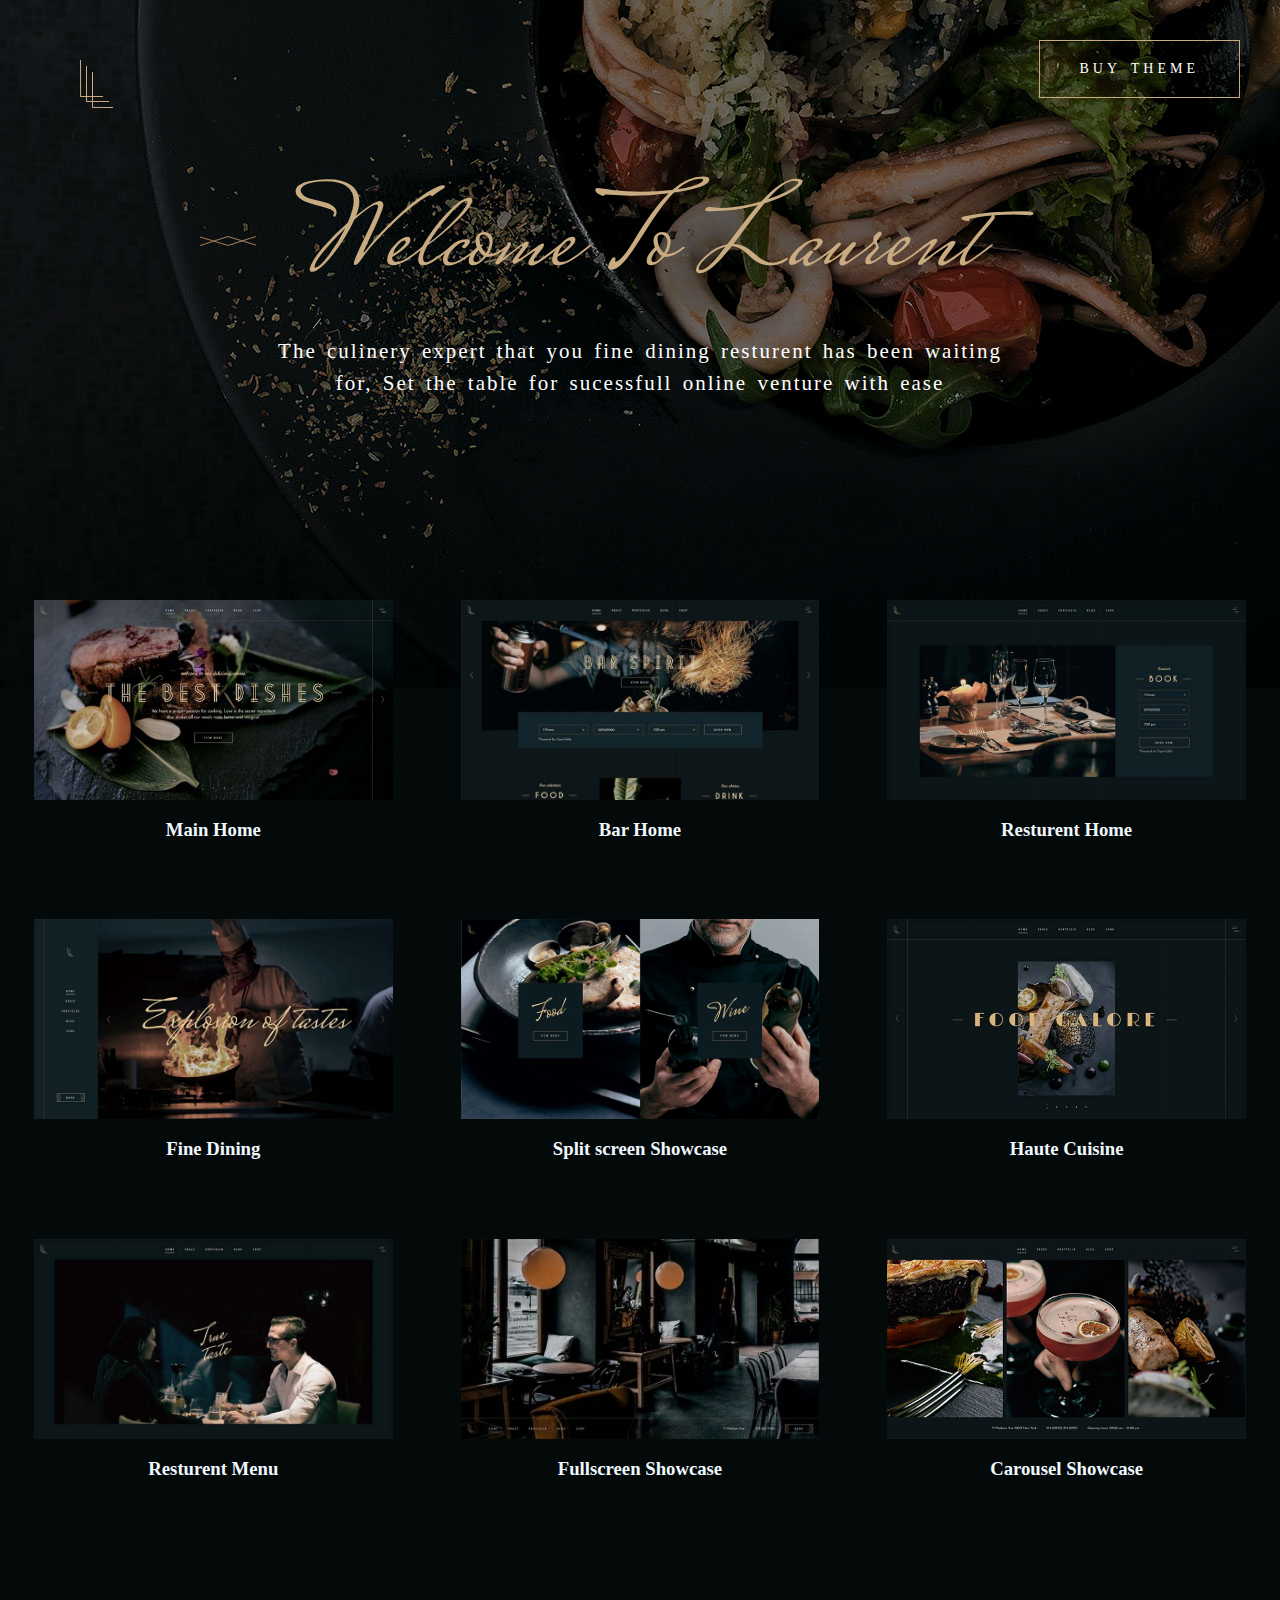
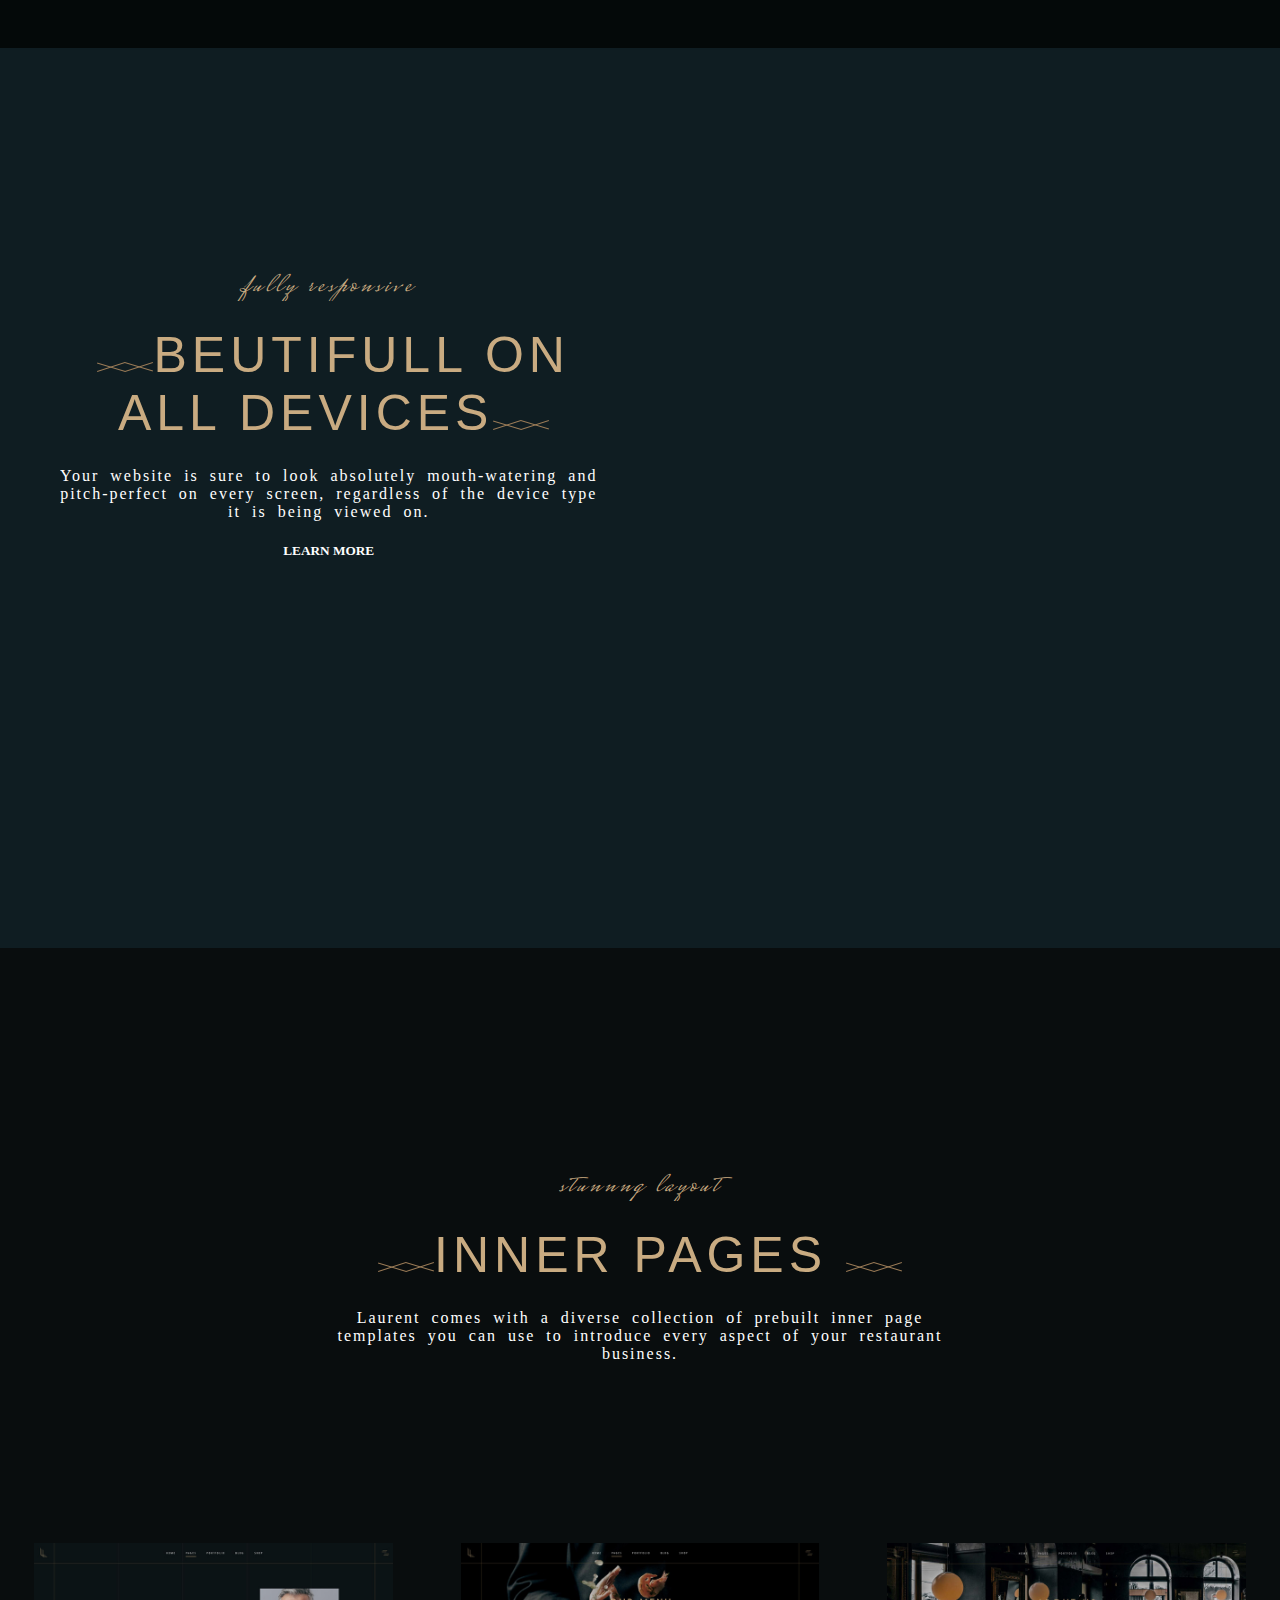
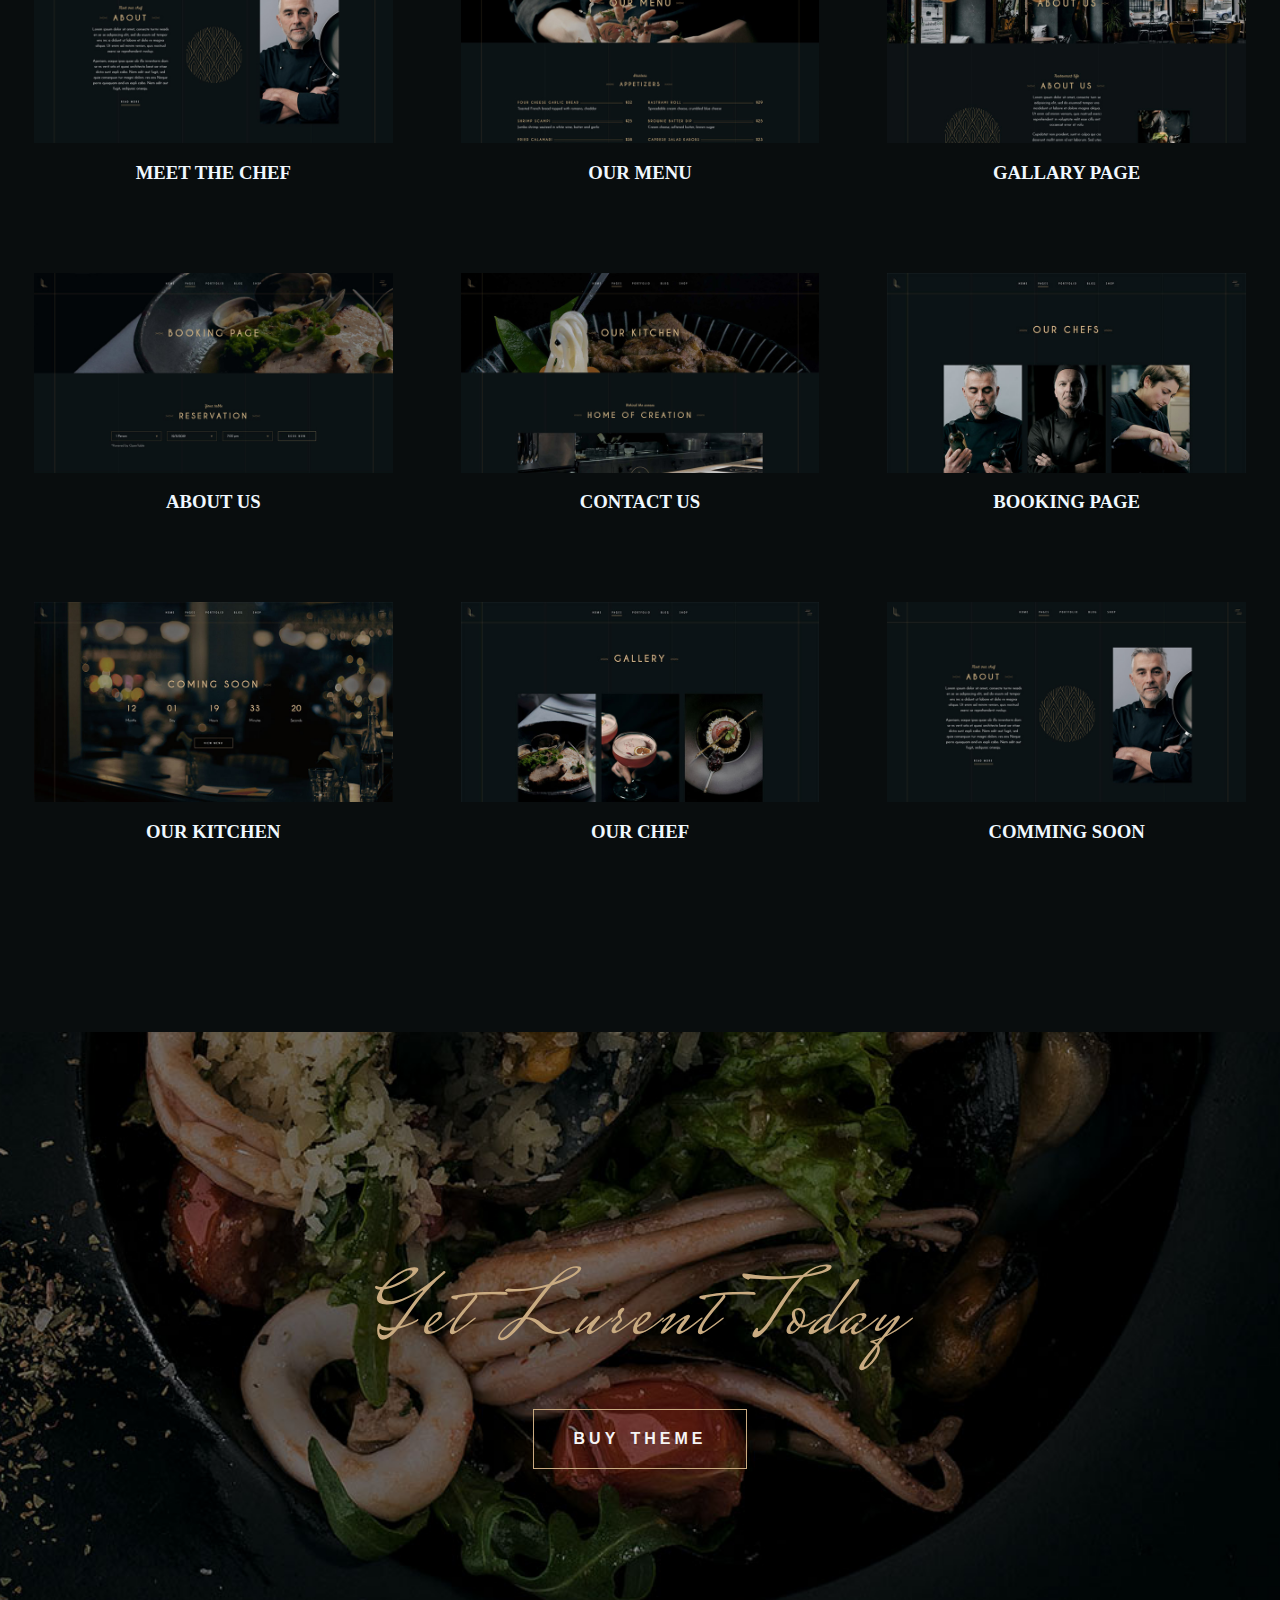
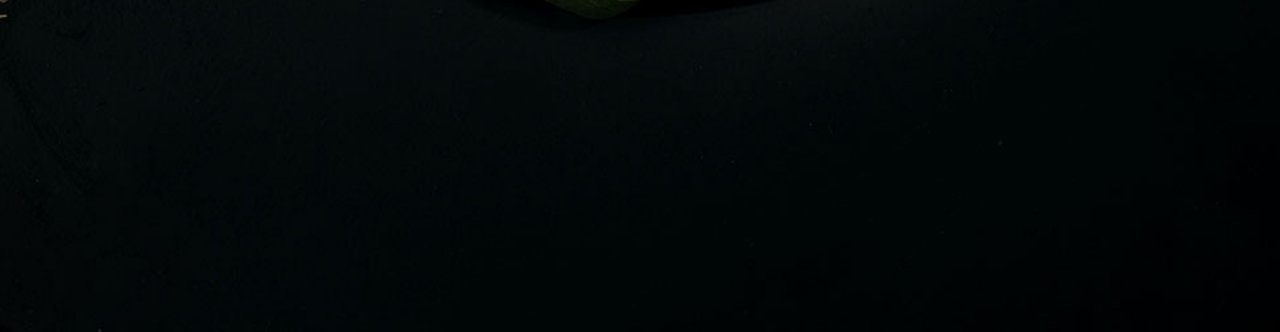
<file: index.html>
<!DOCTYPE html>
<html lang="en">
  <head>
    <title>resturent</title>
    <link rel="icon" type="image/x-icon" href="./assets/favicon.ico" />
    <meta charset="utf-8" />
    <meta name="viewport" content="width=device-width, initial-scale=1" />
    <link rel="stylesheet" href="resturent.css">
  </head>

  <body>
   <main>
    <img  class=" logo" src="logo.png">
    <a class="mbtn" href="#">buy theme</a>
    <div>
        <img  class=" logo2" src="logo2.png">
        <div class="textbox">
          <h1> welcome to laurent</h1> 
          <p class ="pera1">The culinery expert that you fine dining resturent has been waiting<br> for, Set the table for sucessfull online venture with ease</p>
        </div> 
    </div>
   <div class="container">
      <div class="details">
        <div class="box1"></div>
        <div class="text"><h3 style="color:aliceblue;text-align: center; cursor: pointer;">Main Home</h3></div>
    </div>
    <div class="details">
      <div class="box2"></div>
      <div class="text"><h3 style="color:aliceblue;text-align: center;">Bar Home</h3></div>
  </div>
  <div class="details">
    <div class="box3"></div>
    <div class="text"><h3 style="color:aliceblue;text-align: center;">Resturent Home</h3></div>
</div>

   </div>
   <div class="container container2">
    <div class="details">
      <div class="box4"></div>
      <div class="text"><h3 style="color:aliceblue;text-align: center; cursor: pointer;">Fine Dining</h3></div>
  </div>
  <div class="details">
    <div class="box5"></div>
    <div class="text"><h3 style="color:aliceblue;text-align: center;">Split screen Showcase</h3></div>
</div>
<div class="details">
  <div class="box6"></div>
  <div class="text"><h3 style="color:aliceblue;text-align: center;">Haute Cuisine</h3></div>
</div>

 </div>
 <div class="container  container2 container3">
  <div class="details">
    <div class="box7"></div>
    <div class="text"><h3 style="color:aliceblue;text-align: center; cursor: pointer;">Resturent Menu</h3></div>
</div>
<div class="details">
  <div class="box8"></div>
  <div class="text"><h3 style="color:aliceblue;text-align: center;">Fullscreen Showcase</h3></div>
</div>
<div class="details">
<div class="box9"></div>
<div class="text"><h3 style="color:aliceblue;text-align: center;">Carousel Showcase</h3></div>
</div>

</div>
</main>
<div class="second" >
 
  
 
  
  <div class="data"  >

    <span>fully responsive</span>
    
    <h2 style="margin-left: 10px;"><img  src="logo2.png">BEUTIFULL ON <br> ALL DEVICES<img src="logo2.png"></h2>
    <P>
      Your website is sure to look absolutely mouth-watering and <br>pitch-perfect on every screen, regardless of the device type<br> it is being viewed on.</P>
     <h5>LEARN MORE</h5>
    </div>
</div>
<div class="third1">
    <span>stunnng layout</span>
    <h2> <img  src="logo2.png">INNER PAGES <img  src="logo2.png"></h2>
    <p>Laurent comes with a diverse collection of prebuilt inner page <br>templates you can use to introduce every aspect of your restaurant <br>business.</p>

<div class="container">
  <div class="details">
    <div class="box10"></div>
    <div class="text"><h3 style="color:aliceblue;text-align: center; cursor: pointer;">MEET THE CHEF</h3></div>
</div>
<div class="details">
  <div class="box11"></div>
  <div class="text"><h3 style="color:aliceblue;text-align: center; cursor: pointer;">OUR MENU</h3></div>
</div>
<div class="details">
  <div class="box12"></div>
  <div class="text"><h3 style="color:aliceblue;text-align: center; cursor: pointer;">GALLARY PAGE</h3></div>
</div>

</div>
<div class="col">
  <div class="details">
    <div class="box13"></div>
    <div class="text"><h3 style="color:aliceblue;text-align: center; cursor: pointer;">ABOUT US</h3></div>
</div>
<div class="details">
  <div class="box14"></div>
  <div class="text"><h3 style="color:aliceblue;text-align: center; cursor: pointer;">CONTACT US</h3></div>
</div>
<div class="details">
  <div class="box15"></div>
  <div class="text"><h3 style="color:aliceblue;text-align: center; cursor: pointer;">BOOKING PAGE</h3></div>
</div>

</div>
<div class="col cola">
  <div class="details">
    <div class="box16"></div>
    <div class="text"><h3 style="color:aliceblue;text-align: center; cursor: pointer;">OUR KITCHEN</h3></div>
</div>
<div class="details">
  <div class="box17"></div>
  <div class="text"><h3 style="color:aliceblue;text-align: center; cursor: pointer;">OUR CHEF</h3></div>
</div>
<div class="details ">
  <div class="box18"></div>
  <div class="text"><h3 style="color:aliceblue;text-align: center; cursor: pointer;">COMMING SOON</h3></div>
</div>

</div>

<DIV class="lastimg">
  <div >
    <h4  class="myh4 " >get lurent today</h4>
    
  </div>
  
  <button CLASS="btn mbtn">BUY THEME</button>
  
</DIV>

  
 </body>
</html>
</file>
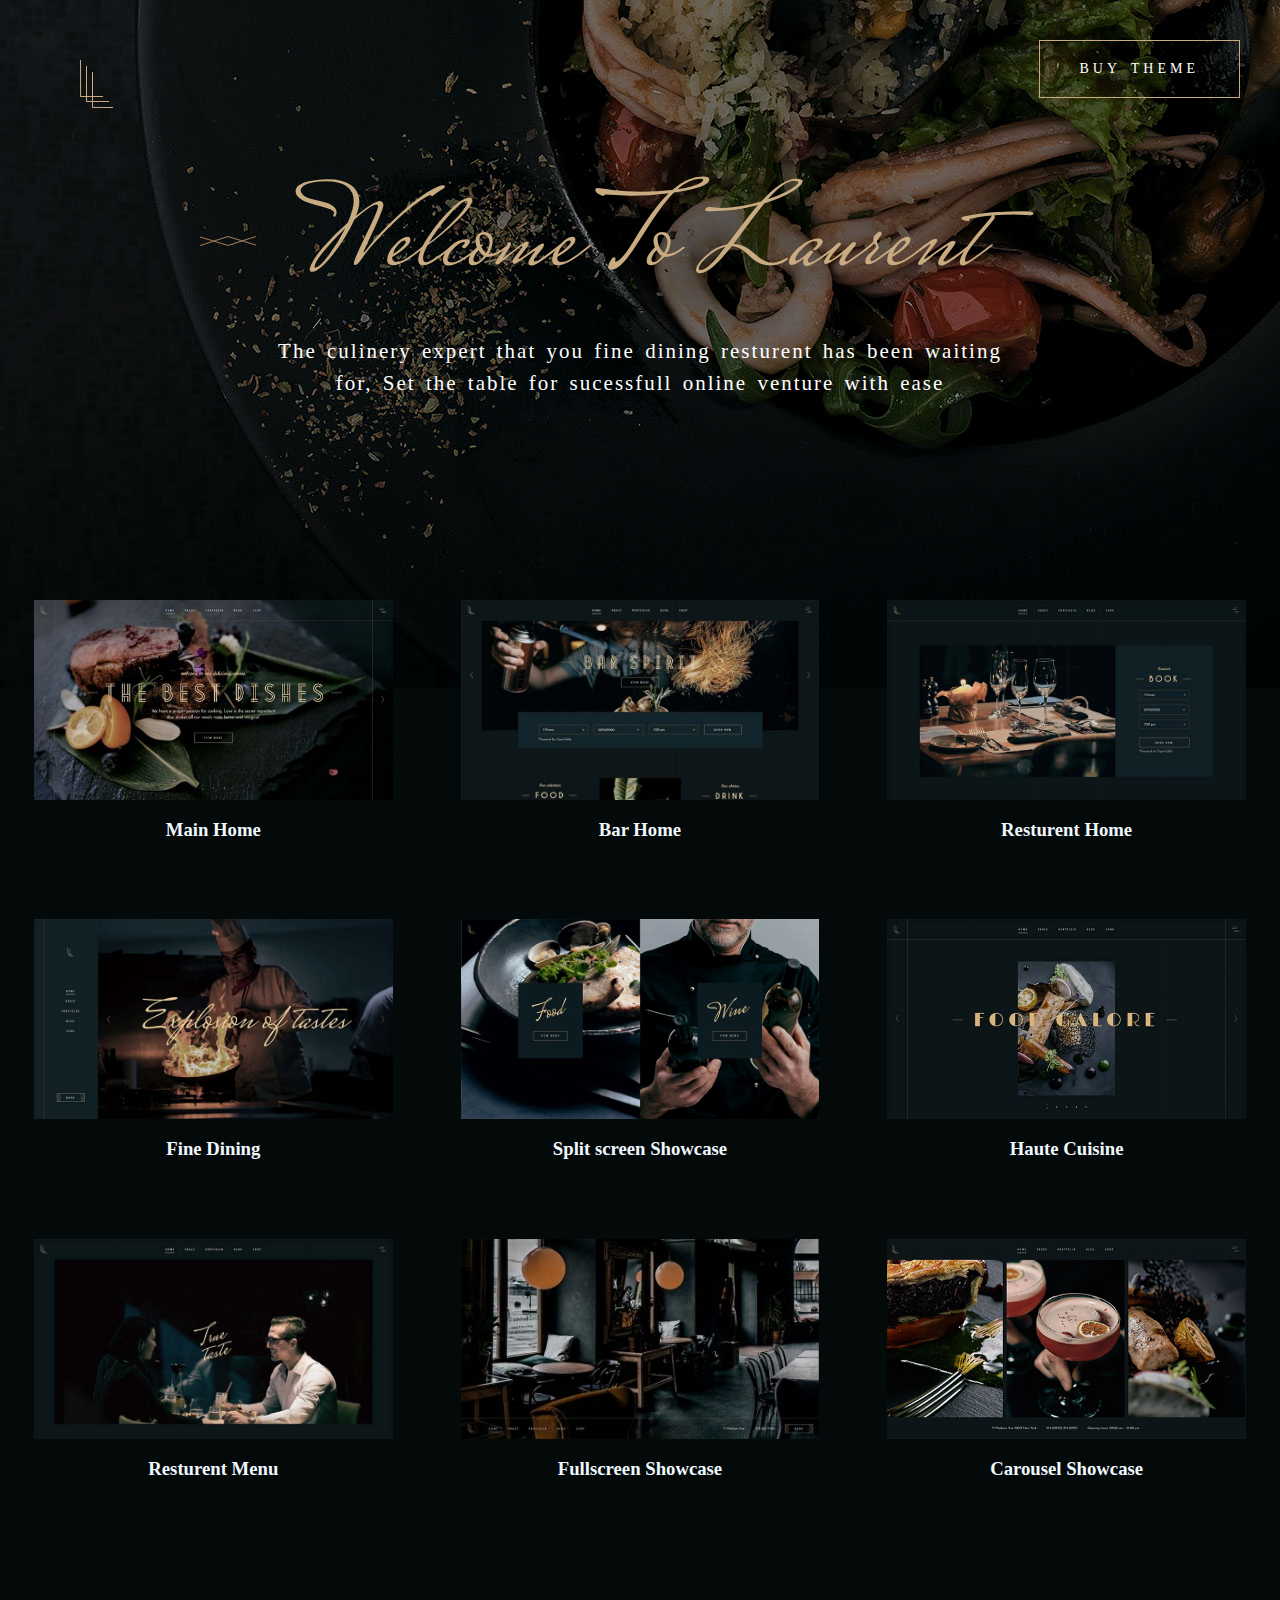
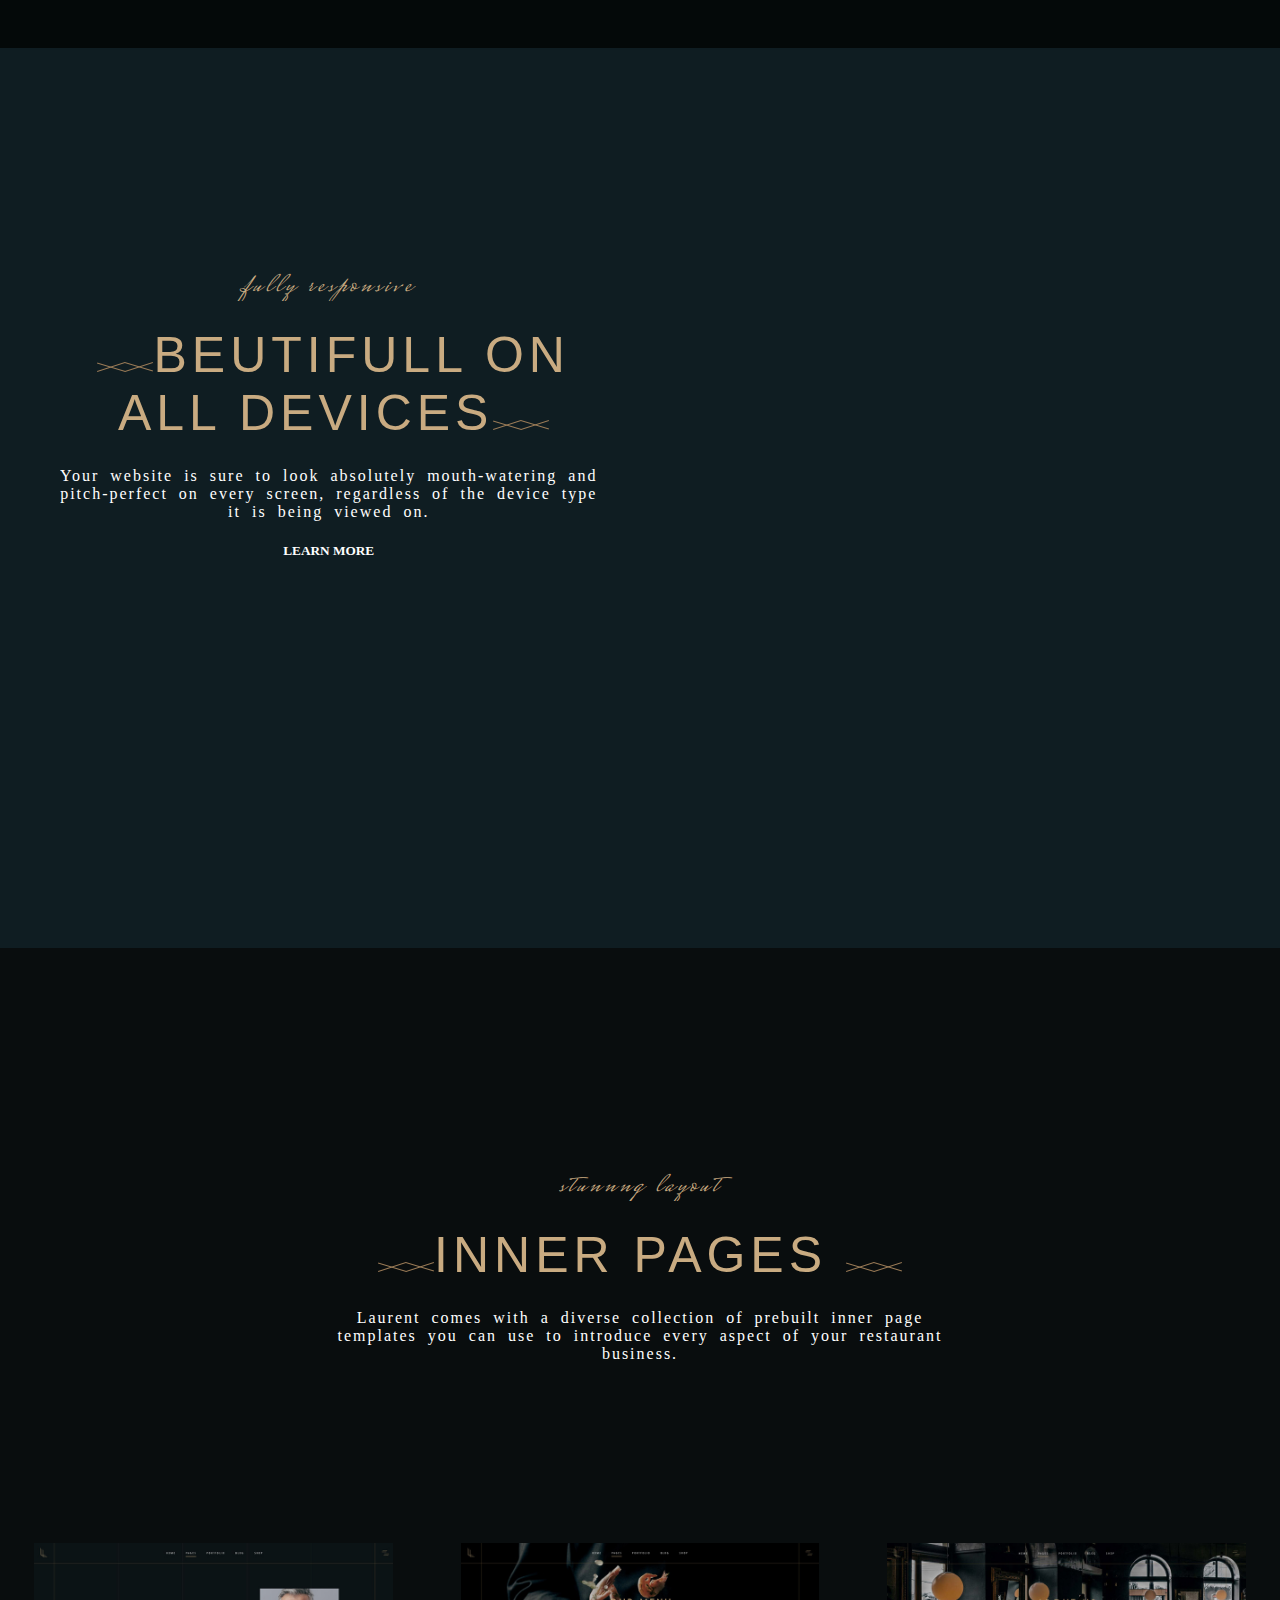
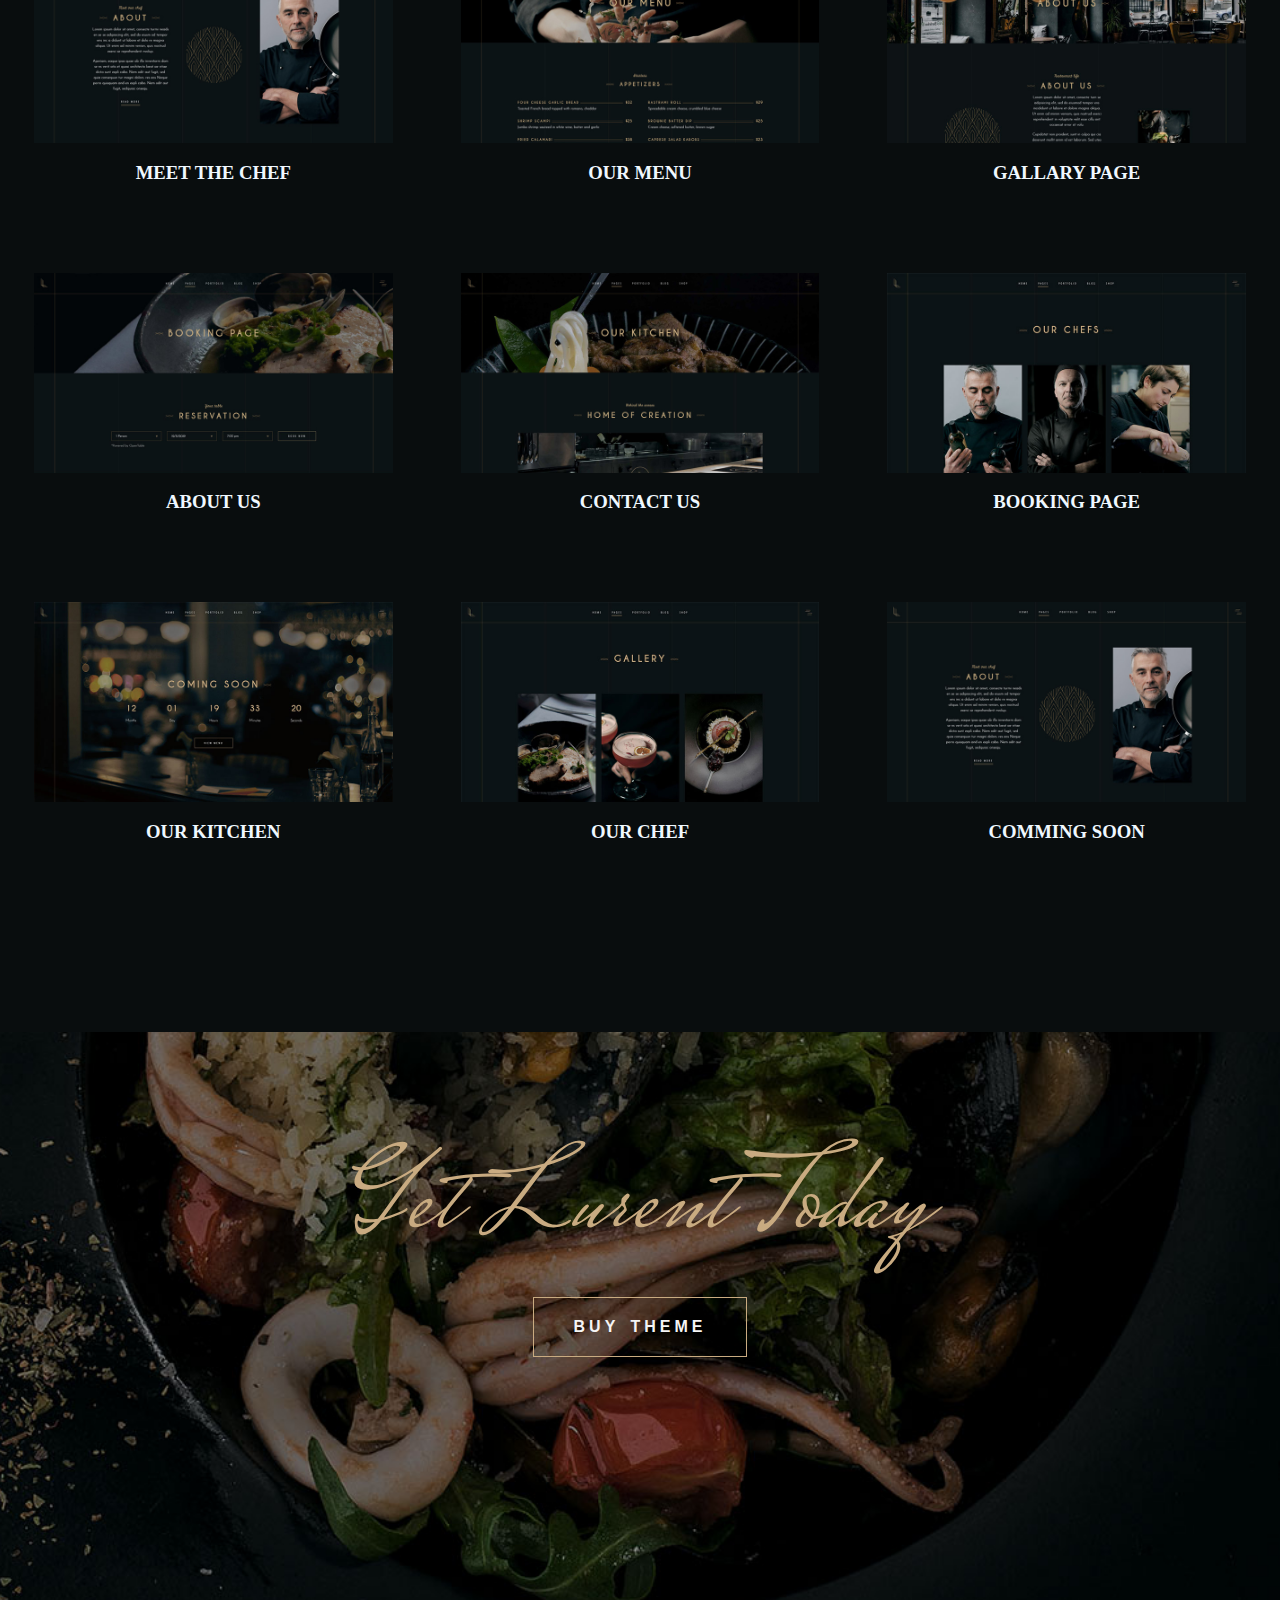
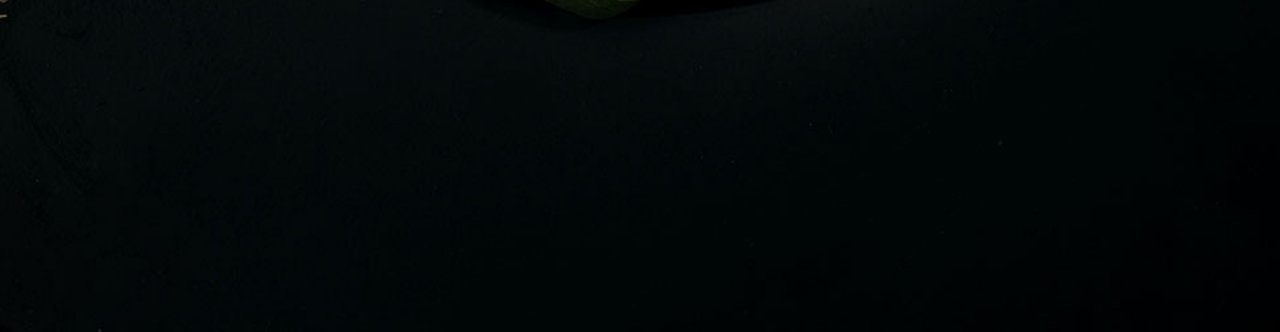
<file: resturent.html>
<!DOCTYPE html>
<html lang="en">
  <head>
    <title>resturent</title>
    <link rel="icon" type="image/x-icon" href="./assets/favicon.ico" />
    <meta charset="utf-8" />
    <meta name="viewport" content="width=device-width, initial-scale=1" />
    <link rel="stylesheet" href="resturent.css">
  </head>

  <body>
   <main>
    <img  class=" logo" src="logo.png">
    <a class="mbtn" href="#">buy theme</a>
    <div>
        <img  class=" logo2" src="logo2.png">
        <div class="textbox">
          <h1> welcome to laurent</h1> 
          <p class ="pera1">The culinery expert that you fine dining resturent has been waiting<br> for, Set the table for sucessfull online venture with ease</p>
        </div> 
    </div>
   <div class="container">
      <div class="details">
        <div class="box1"></div>
        <div class="text"><h3 style="color:aliceblue;text-align: center; cursor: pointer;">Main Home</h3></div>
    </div>
    <div class="details">
      <div class="box2"></div>
      <div class="text"><h3 style="color:aliceblue;text-align: center;">Bar Home</h3></div>
  </div>
  <div class="details">
    <div class="box3"></div>
    <div class="text"><h3 style="color:aliceblue;text-align: center;">Resturent Home</h3></div>
</div>

   </div>
   <div class="container container2">
    <div class="details">
      <div class="box4"></div>
      <div class="text"><h3 style="color:aliceblue;text-align: center; cursor: pointer;">Fine Dining</h3></div>
  </div>
  <div class="details">
    <div class="box5"></div>
    <div class="text"><h3 style="color:aliceblue;text-align: center;">Split screen Showcase</h3></div>
</div>
<div class="details">
  <div class="box6"></div>
  <div class="text"><h3 style="color:aliceblue;text-align: center;">Haute Cuisine</h3></div>
</div>

 </div>
 <div class="container  container2 container3">
  <div class="details">
    <div class="box7"></div>
    <div class="text"><h3 style="color:aliceblue;text-align: center; cursor: pointer;">Resturent Menu</h3></div>
</div>
<div class="details">
  <div class="box8"></div>
  <div class="text"><h3 style="color:aliceblue;text-align: center;">Fullscreen Showcase</h3></div>
</div>
<div class="details">
<div class="box9"></div>
<div class="text"><h3 style="color:aliceblue;text-align: center;">Carousel Showcase</h3></div>
</div>

</div>
</main>
<div class="second" >
 
  
 
  
  <div class="data"  >

    <span>fully responsive</span>
    
    <h2 style="margin-left: 10px;"><img  src="logo2.png">BEUTIFULL ON <br> ALL DEVICES<img src="logo2.png"></h2>
    <P>
      Your website is sure to look absolutely mouth-watering and <br>pitch-perfect on every screen, regardless of the device type<br> it is being viewed on.</P>
     <h5>LEARN MORE</h5>
    </div>
</div>
<div class="third1">
    <span>stunnng layout</span>
    <h2> <img  src="logo2.png">INNER PAGES <img  src="logo2.png"></h2>
    <p>Laurent comes with a diverse collection of prebuilt inner page <br>templates you can use to introduce every aspect of your restaurant <br>business.</p>

<div class="container">
  <div class="details">
    <div class="box10"></div>
    <div class="text"><h3 style="color:aliceblue;text-align: center; cursor: pointer;">MEET THE CHEF</h3></div>
</div>
<div class="details">
  <div class="box11"></div>
  <div class="text"><h3 style="color:aliceblue;text-align: center; cursor: pointer;">OUR MENU</h3></div>
</div>
<div class="details">
  <div class="box12"></div>
  <div class="text"><h3 style="color:aliceblue;text-align: center; cursor: pointer;">GALLARY PAGE</h3></div>
</div>

</div>
<div class="col">
  <div class="details">
    <div class="box13"></div>
    <div class="text"><h3 style="color:aliceblue;text-align: center; cursor: pointer;">ABOUT US</h3></div>
</div>
<div class="details">
  <div class="box14"></div>
  <div class="text"><h3 style="color:aliceblue;text-align: center; cursor: pointer;">CONTACT US</h3></div>
</div>
<div class="details">
  <div class="box15"></div>
  <div class="text"><h3 style="color:aliceblue;text-align: center; cursor: pointer;">BOOKING PAGE</h3></div>
</div>

</div>
<div class="col cola">
  <div class="details">
    <div class="box16"></div>
    <div class="text"><h3 style="color:aliceblue;text-align: center; cursor: pointer;">OUR KITCHEN</h3></div>
</div>
<div class="details">
  <div class="box17"></div>
  <div class="text"><h3 style="color:aliceblue;text-align: center; cursor: pointer;">OUR CHEF</h3></div>
</div>
<div class="details ">
  <div class="box18"></div>
  <div class="text"><h3 style="color:aliceblue;text-align: center; cursor: pointer;">COMMING SOON</h3></div>
</div>

</div>

<DIV class="lastimg">
  <div >
    <h1  class="myh1" >get lurent today</h1>
    
  </div>
  
  <button CLASS="btn">BUY THEME</button>
  
</DIV>

  
 </body>
</html>
</file>
<file: resturent.css>
@import url('https://fonts.googleapis.com/css2?family=Mrs+Saint+Delafield&display=swap');
*{
    overflow-x: hidden;
}
span{
    overflow-y: hidden;
    font-size: 30px;
}

body{
    background-image: url(main.jpg);
    background-repeat: no-repeat;
    background-color: #040909;
    margin: 0;
    padding: 0;
    overflow-x: hidden;

}
.btn{
    text-transform: uppercase;
    letter-spacing: 4px;
    word-spacing: 3px;
    padding: 20px 40px;
    background-color: transparent;
    color: whitesmoke;
    border: 1px solid #c9ab81;
    font-size: 16px;
    font-weight: 700;
 
}

a{
    text-transform: uppercase;
    letter-spacing: 4px;
    word-spacing: 3px;
    padding: 20px 40px;
    background-color: transparent;
    border:1px solid #c9ab81;
    color:white;
    position:absolute;
    top:40px;
    right:40px;
    font-size: 14px;
    transition: color .2s ease-in-out,background-color .2s ease-in-out,border-color .2s ease-in-out;
    text-decoration: none;
    font-weight:700px;
}
.mbtn:before{
    content: '';
    position:absolute;
    left:0;
    top:0;
    width:100%;
    height:100%;
    background:  #c9ab81;
    z-index:-1;
    transition:transform 0.5s;
    transform-origin:0 0;
    transition-timing-function:cubic-bezier(0.5,1.6,0.4,0.7) ;
    transform: scaleX(0);

}
.mbtn:hover::before{
    transform:scaleX(1);
}

.logo{
    position:relative;
    top:60px;
    left:80px;
}
.logo2{
    position:relative;
    top:180px;
    left:200px;
   
}

h1{
    overflow-y: hidden;
    position: relative;
    top:0px;
    text-transform: capitalize;
    align-items: center;
    text-align: center;
    justify-content: center;
    font-family: 'Mrs Saint Delafield', cursive;
    color:rgb(201, 171, 129);
    font-weight: 200;
    margin: 0px;
   margin-top: 90px;
    font-size: 115px;
}

.pera1{
    color:white;
    align-items: center;
    text-align: center;
    justify-content: center;
    font-size:21px;
    line-height:32px;
    font-weight: 300;
    margin-top: 0px;
    word-spacing: 3px;
    letter-spacing: 2px;

}

.container
{
        display: flex;
        flex-direction:row;
        justify-content:space-around;
        margin-top: 180px;
}
.container2{
    margin-top: 60px;
    display: flex;
    flex-direction:row;
    justify-content:space-around;
}
.container3{
    margin-bottom: 150px;
}
.col
{   position: relative;
    margin-top: 70px;
    display: flex;
    flex-direction: row;
    justify-content: space-around;

}

.box1{
   
 WIDTH:28vw;
 height:200px;
 background-image: url(card1.jpg);
 background-size: cover;
 transition: 15s;
 background-position: top;
 
    
}
.box2{
   
    WIDTH:28vw;
    height:200px;
    background-image: url(card2.jpg);
    background-size: cover;
    transition: 15s;
    background-position: top;
       
   }
   .box3{
   
    WIDTH:28vw;
    height:200px;
    background-image: url(card3.jpg);
    background-size: cover;
    transition: 15s;
    background-position: top;
       
   }
   .box4{
   
    WIDTH:28vw;
    height:200px;
    background-image: url(card4.jpg);
    background-size: cover;
    transition: 15s;
    background-position: top;
       
   }
   .box5{
   
    WIDTH:28vw;
    height:200px;
    background-image: url(card5.jpg);
    background-size: cover;
    transition: 15s;
    background-position: top;
       
   }
   .box6{
   
    WIDTH:28vw;
    height:200px;
    background-image: url(card6.jpg);
    background-size: cover;
    transition: 15s;
    background-position: top;
       
   }
   .box7{
   
    WIDTH:28vw;
    height:200px;
    background-image: url(card7.jpg);
    background-size: cover;
    transition: 15s;
    background-position: top;
       
   }
   .box8{
   
    WIDTH:28vw;
    height:200px;
    background-image: url(card8.jpg);
    background-size: cover;
    transition: 15s;
    background-position: left;
       
   }
   .box9{
   
    WIDTH:28vw;
    height:200px;
    background-image: url(card9.jpg);
    background-size: cover;
    transition: 15s;
    background-position: left;
       
   }

.box1:hover{
    background-position:bottom;
}
.box2:hover{
    background-position:bottom;
}
.box3:hover{
    background-position:bottom;
}
.box4:hover{
    background-position:bottom;
}
.box5:hover{
    background-position:bottom;
}
.box6:hover{
    background-position:bottom;
}
.box7:hover{
    background-position:bottom;
}
.box8:hover{
    background-position:right;
}
.box9:hover{
    background-position:right;
}
.container1
{
    position: relative;
    display: inline-block;
    width: 100%;
    vertical-align: middle;
    text-align: center;
}
.row{
    transition: all .5s ease;
}
.main{
    font-size: 17px;
    color: aliceblue;
    display: block;
  
    margin:20px 0 0 ;
}
.main:hover
{
    display: none;
}

.holder{
    position: absolute;
    left: 0;
    bottom: 0;
    display: inline-block;
    width: 100%;
    z-index: 2;
    opacity: 0;
    visibility: hidden;
    -webkit-transform: translateY(20px);
    -ms-transform: translateY(20px);
    transform: translateY(20px);
    -webkit-transition: all .5s ease;
    -o-transition: all .5s ease;
    transition: all .5s ease;
}
.text:hover{
    display: none;
    cursor: pointer;
}
h3::before:hover{
    content: "hello";
    position:absolute;
    left:0;
    color:antiquewhite;
    bottom: -10px;
}
.second{
    background-color: #0F1D22;
    
    height:100vh;
}
span{
    font-family: 'Miniver', cursive;
    font-family: 'Mrs Saint Delafield', cursive;
    font-size: 30px;
    font-weight: 400;
    line-height: 28px;
    letter-spacing: .04em;
    color: #afb8b8;
    text-transform: none;
    -webkit-font-smoothing: antialiased;
    color: #c9ab81;
    display: block;
    margin-bottom: 13px;
    margin: 25px 0;
    letter-spacing: 3px;
}
H2{
    font-size: 50px;
    font-family: caviar_dreamsbold,sans-serif;
    font-weight: 200;
  
    letter-spacing: 5px;
    text-transform: uppercase;
    color: #c9ab81;
    margin: 25px 0;
    -ms-word-wrap: break-word;
    word-wrap: break-word;
}
.data{
    float: left;
    margin-left: 60px;
    text-align: center;
   position: relative;
   padding-top: 200px;
}
p{
    color: white;
    word-spacing: 5px;
    letter-spacing: 2px;
}
h5{
    color: white;
}
.third1{
    background-color: #090D0E;
    text-align: center;
    padding-top: 200px;
}
.cola{
    margin-bottom: 170px;
}

.box10{
   
    WIDTH:28vw;
    height:200px;
    background-image: url(Landing-inner-img-1.jpg);
    background-size: cover;
    transition: 15s;
    background-position: top;
    
       
   }
   .box11{
   
    WIDTH:28vw;
    height:200px;
    background-image: url(Landing-inner-img-2.jpg);
    background-size: cover;
    transition: 15s;
    background-position: top;
    
       
   }
   .box12{
   
    WIDTH:28vw;
    height:200px;
    background-image: url(Landing-inner-img-3.jpg);
    background-size: cover;
    transition: 15s;
    background-position: top;
    
       
   }
   .box13{
   
    WIDTH:28vw;
    height:200px;
    background-image: url(Landing-inner-img-4.jpg);
    background-size: cover;
    transition: 15s;
    background-position: top;
    
       
   }
   .box14{
   
    WIDTH:28vw;
    height:200px;
    background-image: url(Landing-inner-img-5.jpg);
    background-size: cover;
    transition: 15s;
    background-position: top;
    
       
   }
   .box15{
   
    WIDTH:28vw;
    height:200px;
    background-image: url(landing-innerp-img-7.jpg);
    background-size: cover;
    transition: 15s;
    background-position: top;
    
       
   }
   .box16{
   
    WIDTH:28vw;
    height:200px;
    background-image: url(landing-innerp-img-8.jpg);
    background-size: cover;
    transition: 15s;
    background-position: top;
    
       
   }
   .box17{
   
    WIDTH:28vw;
    height:200px;
    background-image: url(landing-innerp-img-4.jpg);
    background-size: cover;
    transition: 15s;
    background-position: top;
    
       
   }
   .box18{
   
    WIDTH:28vw;
    height:200px;
    background-image: url(Landing-inner-img-1.jpg);
    background-size: cover;
    transition: 15s;
    background-position: top;
    
       
   }
 .lastimg{
    height: 100vh;
    background-image: url(landing-img-16.jpg);
    background-position: center;
    background-size: cover;
}
.myh4{
    font-size: 90px;
    font-weight: 300;
    position: relative;
    text-transform: capitalize;
     padding-top: 100px; 
     letter-spacing: 4px;
      word-spacing: 8px;
      color: #c9ab81;
      font-family: 'Mrs Saint Delafield', cursive;
      margin-bottom: 20px;
}
@media screen  and (min-width: 300px) and (max-width:680px)
{
    .btn{
        text-transform: uppercase;
        letter-spacing: 4px;
        word-spacing: 3px;
        padding: 15px 30px;
        background-color: transparent;
        color: whitesmoke;
        border: 1px solid #c9ab81;
        font-size: 16px;
        font-weight: 700;
     
    }
    .myh4{
        font-size: 50px;
        font-weight: 500;
        position: relative;
        text-transform: capitalize;
         padding-top: 10px; 
         letter-spacing: 4px;
          word-spacing: 8px;
          color: #c9ab81;
          font-family: 'Mrs Saint Delafield', cursive;
          margin-bottom: 20px;
          margin-top: 40px;
    }
    a{
        padding: 10px 30px; 
    } 
    h1{
        font-size: 50px;
        word-wrap: normal;
        margin-bottom: 30px;
        
       top: 70px;
    } 
    .pera1{
        margin-top:-70px;
        margin: 60px 60px 60px 60px;
    } 
    .container
    {
        display: flex;
        flex-direction:column;
        justify-content:space-around;
        margin-top: 190px;
        align-items: center;
    }
    .container2{
       
      margin-top: 0px;
        flex-direction:column;

    }
    .box1{
   
        WIDTH:80vw;
        height:200px;
        background-image: url(card1.jpg);
        background-size: cover;
        transition: 15s;
        background-position: top;
        
           
       }
       .box2{
          
           WIDTH:80vw;
           height:200px;
           background-image: url(card2.jpg);
           background-size: cover;
           transition: 15s;
           background-position: top;
              
          }
          .box3{
          
           WIDTH:80vw;
           height:200px;
           background-image: url(card3.jpg);
           background-size: cover;
           transition: 15s;
           background-position: top;
              
          }
          .box4{
          
           WIDTH:80vw;
           height:200px;
           background-image: url(card4.jpg);
           background-size: cover;
           transition: 15s;
           background-position: top;
              
          }
          .box5{
          
           WIDTH:80vw;
           height:200px;
           background-image: url(card5.jpg);
           background-size: cover;
           transition: 15s;
           background-position: top;
              
          }
          .box6{
          
           WIDTH:80vw;
           height:200px;
           background-image: url(card6.jpg);
           background-size: cover;
           transition: 15s;
           background-position: top;
              
          }
          .box7{
          
           WIDTH:80vw;
           height:200px;
           background-image: url(card7.jpg);
           background-size: cover;
           transition: 15s;
           background-position: top;
              
          }
          .box8{
          
           WIDTH:80vw;
           height:200px;
           background-image: url(card8.jpg);
           background-size: cover;
           transition: 15s;
           background-position: left;
              
          }
          .box9{
          
           WIDTH:80vw;
           height:200px;
           background-image: url(card9.jpg);
           background-size: cover;
           transition: 15s;
           background-position: left;
              
          }
          h2{
            font-size: 20px;
            text-align: center;
           
          }
          span{
            overflow-y: hidden;
          }
          .myh1{
            overflow-y: hidden;
          }
          .second{
            height:70vh;
            overflow-x: hidden;
        }
        .data{
          float:none;
          margin-left: 0;
          padding-top: 20px;
        }
       p{
        margin:30px 40px 40px 40px ;
       }
       .third1{
        padding-top: 100px;
       }
       h2{
        font-size: 25px;
       }
       .box10{
   
        WIDTH:85vw;
        height:200px;
        background-image: url(Landing-inner-img-1.jpg);
        background-size: cover;
        transition: 15s;
        background-position: top;
        
           
       }
       .box11{
       
        WIDTH:85vw;
        height:200px;
        background-image: url(Landing-inner-img-2.jpg);
        background-size: cover;
        transition: 15s;
        background-position: top;
        
           
       }
       .box12{
       
        WIDTH:85vw;
        height:200px;
        background-image: url(Landing-inner-img-3.jpg);
        background-size: cover;
        transition: 15s;
        background-position: top;
        
           
       }
       .box13{
       
        WIDTH:85vw;
        height:200px;
        background-image: url(Landing-inner-img-4.jpg);
        background-size: cover;
        transition: 15s;
        background-position: top;
        
           
       }
       .box14{
       
        WIDTH:85vw;
        height:200px;
        background-image: url(Landing-inner-img-5.jpg);
        background-size: cover;
        transition: 15s;
        background-position: top;
        
           
       }
       .box15{
       
        WIDTH:85vw;
        height:200px;
        background-image: url(landing-innerp-img-7.jpg);
        background-size: cover;
        transition: 15s;
        background-position: top;
        
           
       }
       .box16{
       
        WIDTH:85vw;
        height:200px;
        background-image: url(landing-innerp-img-8.jpg);
        background-size: cover;
        transition: 15s;
        background-position: top;
        
           
       }
       .box17{
       
        WIDTH:85vw;
        height:200px;
        background-image: url(landing-innerp-img-4.jpg);
        background-size: cover;
        transition: 15s;
        background-position: top;
        
           
       }
       .box18{
       
        WIDTH:85vw;
        height:200px;
        background-image: url(Landing-inner-img-1.jpg);
        background-size: cover;
        transition: 15s;
        background-position: top;
        
           
       }
       .container
       {
        margin-top: 90px;
       }
       .col{
        margin-top: 0;
        flex-direction: column;
        align-items: center;
       }
       .lastimg{
        height: 50vh;
       }
       .myh1{
        padding-top: 20px;
       }
       .btn{
        margin-top: 20px;
       }
       .container3{
        margin-bottom: 0px;
       }
       .logo2{
        display: none;
       }
      
   
       
       
}
@media screen  and (min-width: 681px) and (max-width:1000px)
{

    span{
        overflow-y: hidden;
      }
      .myh1{
        overflow-y: hidden;
      }
    a{
        padding: 20px 40px; 
    } 
    h1{
        font-size: 100px;
        word-wrap: normal;
        
        
       top: 70px;
    } 
    .pera1{
        margin-top:-60px;
        margin: 70px 70px 70px 70px;
    } 
    .container
    {
        display: flex;
        flex-direction:column;
        justify-content:space-around;
        margin-top: 190px;
        align-items: center;
    }
    .container2{
       
      margin-top: 0px;
        flex-direction:column;

    }
    .box1{
   
        WIDTH:85vw;
        height:350px;
        background-image: url(card1.jpg);
        background-size: cover;
        transition: 15s;
        background-position: top;
        
           
       }
       .box2{
          
        WIDTH:85vw;
        height:350px;
           background-image: url(card2.jpg);
           background-size: cover;
           transition: 15s;
           background-position: top;
              
          }
          .box3{
            WIDTH:85vw;
            height:350px;
           background-image: url(card3.jpg);
           background-size: cover;
           transition: 15s;
           background-position: top;
              
          }
          .box4{
          
            WIDTH:85vw;
        height:350px;
           background-image: url(card4.jpg);
           background-size: cover;
           transition: 15s;
           background-position: top;
              
          }
          .box5{
          
            WIDTH:85vw;
            height:350px;
           background-image: url(card5.jpg);
           background-size: cover;
           transition: 15s;
           background-position: top;
              
          }
          .box6{
          
            WIDTH:85vw;
        height:350px;
           background-image: url(card6.jpg);
           background-size: cover;
           transition: 15s;
           background-position: top;
              
          }
          .box7{
          
            WIDTH:85vw;
            height:350px;
           background-image: url(card7.jpg);
           background-size: cover;
           transition: 15s;
           background-position: top;
              
          }
          .box8{
          
            WIDTH:85vw;
        height:350px;
           background-image: url(card8.jpg);
           background-size: cover;
           transition: 15s;
           background-position: left;
              
          }
          .box9{
          
            WIDTH:85vw;
            height:350px;
           background-image: url(card9.jpg);
           background-size: cover;
           transition: 15s;
           background-position: left;
              
          }
          h2{
            font-size: 40px;
            text-align: center;
          }
          .second{
            height:100vh;
            overflow-y: hidden;
        }
        .data{
          float:none;
          margin-left: 0;
          padding-top: 100px;
        }
       p{
        margin:30px 40px 40px 40px ;
       }
       .third1{
        padding-top: 100px;
       }
       h2{
        font-size: 50px;
       }
       .box10{
   
        WIDTH:85vw;
        height:300px;
        background-image: url(Landing-inner-img-1.jpg);
        background-size: cover;
        transition: 15s;
        background-position: top;
        
           
       }
       .box11{
       
        WIDTH:85vw;
        height:300px;
        background-image: url(Landing-inner-img-2.jpg);
        background-size: cover;
        transition: 15s;
        background-position: top;
        
           
       }
       .box12{
       
        WIDTH:85vw;
        height:300px;
        background-image: url(Landing-inner-img-3.jpg);
        background-size: cover;
        transition: 15s;
        background-position: top;
        
           
       }
       .box13{
       
        WIDTH:85vw;
        height:300px;
        background-image: url(Landing-inner-img-4.jpg);
        background-size: cover;
        transition: 15s;
        background-position: top;
        
           
       }
       .box14{
       
        WIDTH:85vw;
        height:300px;
        background-image: url(Landing-inner-img-5.jpg);
        background-size: cover;
        transition: 15s;
        background-position: top;
        
           
       }
       .box15{
       
        WIDTH:85vw;
        height:300px;
        background-image: url(landing-innerp-img-7.jpg);
        background-size: cover;
        transition: 15s;
        background-position: top;
        
           
       }
       .box16{
       
        WIDTH:85vw;
        height:300px;
        background-image: url(landing-innerp-img-8.jpg);
        background-size: cover;
        transition: 15s;
        background-position: top;
        
           
       }
       .box17{
       
        WIDTH:85vw;
        height:300px;
        background-image: url(landing-innerp-img-4.jpg);
        background-size: cover;
        transition: 15s;
        background-position: top;
        
           
       }
       .box18{
       
        WIDTH:85vw;
        height:300px;
        background-image: url(Landing-inner-img-1.jpg);
        background-size: cover;
        transition: 15s;
        background-position: top;
        
           
       }
       .container
       {
        margin-top: 90px;
       }
       .col{
        margin-top: 0;
        flex-direction: column;
        align-items: center;
       }
       .lastimg{
        height: 100vh;
       }
       .myh1{
        padding-top: 20px;
       }
       .btn{
        margin-top: 30px;
       }
       .container3{
        margin-bottom: 0px;
       }
       .logo2{
        display: none;
       }

}
</file>
